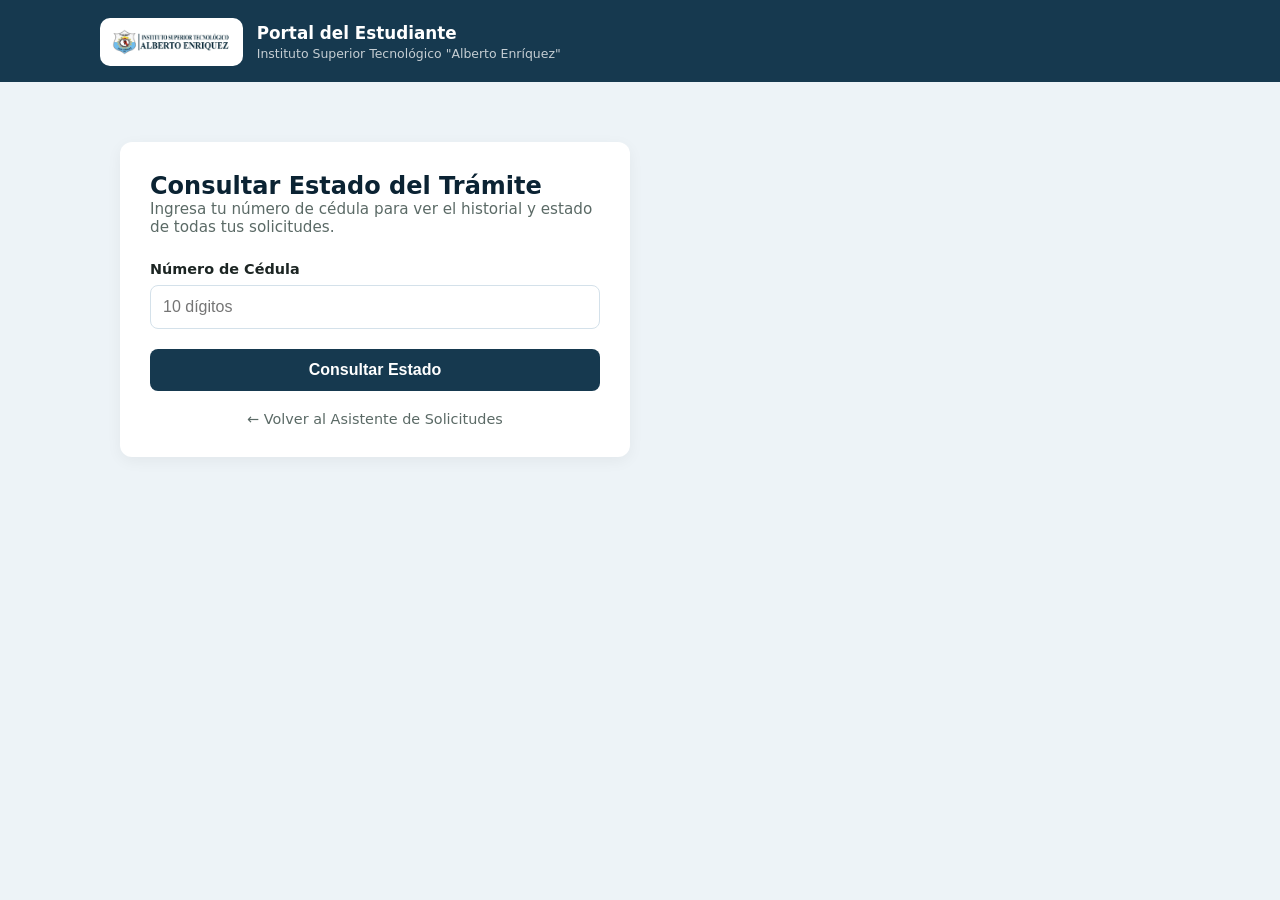
<file: consulta.html>
<!DOCTYPE html>
<html lang="es">
<head>
  <meta charset="UTF-8">
  <meta name="viewport" content="width=device-width, initial-scale=1.0">
  <title>Consulta de Trámites · ISTAE</title>
  <link rel="stylesheet" href="css/style.css">
  <style>
    .consulta-container { max-width: 600px; margin: 40px auto; background: white; padding: 30px; border-radius: 12px; box-shadow: 0 4px 15px rgba(0,0,0,0.05); }
    .consulta-container h2 { color: var(--verde-osc); margin-top: 0; }
    .form-group { margin-bottom: 20px; }
    .form-group label { display: block; margin-bottom: 8px; font-size: 0.9rem; font-weight: bold; color: var(--tinta); }
    .form-group input { width: 100%; padding: 12px; border: 1.5px solid var(--linea); border-radius: 8px; font-size: 1rem; box-sizing: border-box; }
    .form-group input:focus { outline: none; border-color: var(--verde); box-shadow: 0 0 0 3px rgba(45,95,78,0.1); }
    .btn-consultar { background: var(--verde); color: white; border: none; padding: 12px 20px; border-radius: 8px; font-size: 1rem; font-weight: bold; cursor: pointer; width: 100%; transition: 0.2s; }
    .btn-consultar:hover { background: var(--verde-osc); }
    
    #resultado { margin-top: 25px; display: none; padding: 20px; border-radius: 8px; border: 1px solid var(--linea); background: var(--papel); }
    .badge-estado { display: inline-block; padding: 6px 12px; border-radius: 20px; font-weight: bold; color: white; font-size: 0.85rem; margin-bottom: 10px; }
    .estado-PENDIENTE { background: #f39c12; }
    .estado-EN_REVISION { background: #3498db; }
    .estado-APROBADA { background: #2ecc71; }
    .estado-RECHAZADA { background: #e74c3c; }
    
    .volver { display: block; text-align: center; margin-top: 20px; color: var(--tinta-suave); font-size: 0.9rem; text-decoration: none; }
    .volver:hover { text-decoration: underline; color: var(--verde); }
    
    #loading { display: none; text-align: center; color: var(--tinta-suave); margin-top: 15px; font-style: italic; }
  </style>
</head>
<body>

<header class="app">
  <div class="marca">
    <div class="sello"><img id="logo-img" src="" alt="Escudo ISTAE"></div>
    <div>
      <h1>Portal del Estudiante</h1>
      <p>Instituto Superior Tecnológico "Alberto Enríquez"</p>
    </div>
  </div>
</header>

<main>
  <div class="consulta-container">
    <h2>Consultar Estado del Trámite</h2>
    <p style="color:var(--tinta-suave); font-size:0.95rem; margin-bottom:25px;">Ingresa tu número de cédula para ver el historial y estado de todas tus solicitudes.</p>
    
    <form id="formConsulta">
      <div class="form-group">
        <label for="cedula">Número de Cédula</label>
        <input type="text" id="cedula" placeholder="10 dígitos" required autocomplete="off">
      </div>
      <button type="submit" class="btn-consultar">Consultar Estado</button>
    </form>
    
    <div id="loading">Consultando en la base de datos...</div>
    
    <div id="resultado">
      <!-- Aquí se inyectará la info -->
    </div>
    
    <a href="index.html" class="volver">← Volver al Asistente de Solicitudes</a>
  </div>
</main>

<script src="js/config.js"></script>
<script src="js/consulta.js"></script>
</body>
</html>
</file>
<file: css/style.css>
:root {
  --verde: #16394F;         /* azul institucional ISTAE */
  --verde-osc: #0B2333;
  --dorado: #A9D8EC;        /* celeste del escudo */
  --fondo: #EDF3F7;
  --papel: #FFFFFF;
  --tinta: #1C2523;
  --tinta-suave: #5B6A66;
  --linea: #D4E1EA;
  --radio: 14px;
  font-size: 16px;
}
* { box-sizing: border-box; margin: 0; padding: 0; }
body {
  font-family: system-ui, -apple-system, 'Segoe UI', Roboto, Arial, sans-serif;
  background: var(--fondo);
  color: var(--tinta);
  min-height: 100vh;
}
header.app {
  background: var(--verde);
  color: #fff;
  padding: 18px 20px 16px;
}
header.app .marca { max-width: 1080px; margin: 0 auto; display: flex; align-items: center; gap: 14px; }
.sello {
  background: #fff; border-radius: 10px; padding: 5px 10px;
  display: flex; align-items: center; justify-content: center; flex-shrink: 0;
}
.sello img { height: 38px; display: block; }
header.app h1 { font-weight: 700; font-size: 1.05rem; line-height: 1.25; }
header.app p { font-size: .78rem; opacity: .75; margin-top: 2px; }

main { max-width: 1080px; margin: 0 auto; padding: 20px; display: grid; grid-template-columns: 1fr; gap: 20px; }
@media(min-width: 900px){ main { grid-template-columns: minmax(0,1fr) minmax(0,1fr); align-items: start; } }

/* ---------- Chat ---------- */
.chat {
  background: var(--papel); border: 1px solid var(--linea); border-radius: var(--radio);
  display: flex; flex-direction: column; overflow: hidden;
  min-height: 520px; max-height: 78vh;
}
.chat-head {
  padding: 12px 16px; border-bottom: 1px solid var(--linea);
  display: flex; align-items: center; gap: 10px; font-size: .85rem; color: var(--tinta-suave);
}
.chat-head .punto { width: 9px; height: 9px; border-radius: 50%; background: #C13438; }
.hilo { flex: 1; overflow-y: auto; padding: 18px 16px; display: flex; flex-direction: column; gap: 12px; }
.msg { max-width: 85%; padding: 11px 14px; border-radius: 12px; font-size: .93rem; line-height: 1.45; animation: entra .25s ease; }
.msg.bot { background: #F0F6FA; border: 1px solid var(--linea); border-bottom-left-radius: 4px; align-self: flex-start; }
.msg.user { background: var(--verde); color: #fff; border-bottom-right-radius: 4px; align-self: flex-end; }
@keyframes entra { from { opacity: 0; transform: translateY(6px); } to { opacity: 1; transform: none; } }

.opciones { display: flex; flex-wrap: wrap; gap: 8px; align-self: flex-start; max-width: 95%; }
.opciones button {
  font-size: .86rem; font-weight: 600;
  background: #fff; color: var(--verde); border: 1.5px solid var(--verde);
  border-radius: 999px; padding: 8px 15px; cursor: pointer; transition: .15s;
}
.opciones button:hover { background: var(--verde); color: #fff; }

.entrada { border-top: 1px solid var(--linea); padding: 12px; display: flex; gap: 8px; }
.entrada input, .entrada textarea {
  flex: 1; font-size: .95rem;
  border: 1.5px solid var(--linea); border-radius: 10px; padding: 10px 12px; resize: none;
}
.entrada input:focus, .entrada textarea:focus { outline: 2px solid var(--verde); border-color: var(--verde); }
.entrada button {
  background: var(--dorado); border: none; color: var(--verde-osc);
  font-weight: 700; font-size: .9rem;
  border-radius: 10px; padding: 0 18px; cursor: pointer;
}
.entrada button:disabled { opacity: .4; cursor: default; }

.descargas { display: flex; flex-wrap: wrap; gap: 10px; align-self: flex-start; }
.descargas button {
  font-weight: 700; font-size: .9rem;
  border: none; border-radius: 10px; padding: 11px 18px; cursor: pointer; transition: .15s;
}
.btn-pdf { background: var(--verde); color: #fff; }
.btn-word { background: var(--dorado); color: var(--verde-osc); }
.btn-otra { background: #fff; border: 1.5px solid var(--linea) !important; color: var(--tinta-suave); }
.descargas button:hover { transform: translateY(-1px); }

/* ---------- Vista previa ---------- */
.previa-panel h2 {
  font-size: .8rem; font-weight: 700; letter-spacing: .08em;
  text-transform: uppercase; color: var(--tinta-suave); margin-bottom: 10px;
}
.hoja {
  background: var(--papel); border: 1px solid var(--linea); border-radius: 6px;
  padding: 34px 38px; font-family: Georgia, 'Times New Roman', serif; font-size: .82rem; line-height: 1.65;
  box-shadow: 0 2px 14px rgba(22,57,79,.10);
  min-height: 480px; position: relative;
}
.hoja .memb { text-align: center; font-weight: bold; font-size: .85rem; line-height: 1.4; margin-bottom: 4px; }
.hoja .memb small { display: block; font-weight: normal; font-size: .72rem; color: #555; }
.hoja hr { border: none; border-top: 2px solid var(--verde); margin: 10px 0 18px; }
.hoja .campo { background: #E9F4FB; border-bottom: 1px dashed #6FA8C9; padding: 0 3px; }
.hoja .lleno { background: none; border-bottom: none; padding: 0; }
.hoja .firma { margin-top: 46px; text-align: center; }
.hoja .firma .raya { display: inline-block; border-top: 1px solid #333; padding-top: 4px; min-width: 230px; }
@media(max-width: 899px){ .previa-panel { order: 2; } .hoja { padding: 22px 20px; } }
</file>
